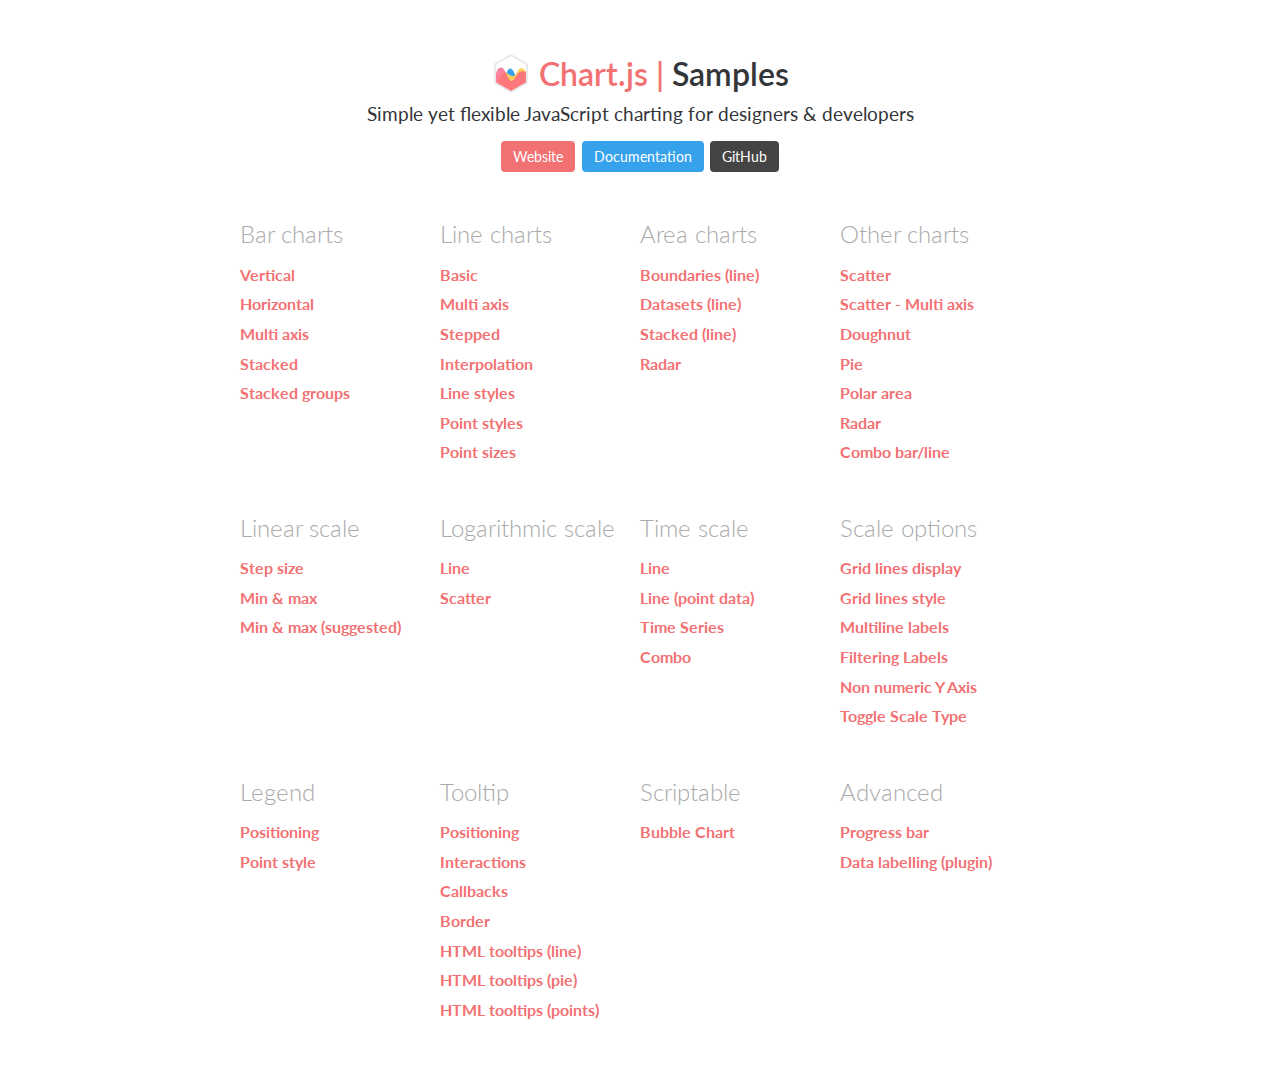
<file: force-app/main/default/staticresources/Chartjs/samples/index.html>
<!DOCTYPE html>
<html lang="en-US">
<head>
	<meta charset="utf-8">
	<meta http-equiv="X-UA-Compatible" content="IE=Edge">
	<meta name="viewport" content="width=device-width, initial-scale=1">
	<link rel="stylesheet" type="text/css" href="style.css">
	<link rel="icon" href="favicon.ico">
	<script src="samples.js"></script>
	<script src="utils.js"></script>
	<title>Chart.js samples</title>
</head>
<body>
	<div class="content">
		<div class="header">
			<div class="chartjs-title">Samples</div>
			<div class="chartjs-caption">Simple yet flexible JavaScript charting for designers &amp; developers</div>
			<div class="chartjs-links">
				<a class="btn btn-chartjs" href="http://www.chartjs.org">Website</a>
				<a class="btn btn-docs" href="http://www.chartjs.org/docs">Documentation</a>
				<a class="btn btn-gh" href="https://github.com/chartjs/Chart.js">GitHub</a>
			</div>
		</div>

		<div id="categories" class="samples-categories"></div>
	</div>

	<script>
		function createCategory(item) {
			var el = document.createElement('div');
			el.className = 'samples-category';
			el.innerHTML =
				'<div class="title">' + item.title + '</div>' +
				'<div class="items"></div>';
			return el;
		}

		function createEntry(item) {
			var el = document.createElement('div');
			el.className = 'samples-entry';
			el.innerHTML = '<a class="title" href="' + item.path + '">' + item.title + '</a>';
			return el;
		}

		var categories = document.getElementById('categories');
		Samples.items.forEach(function(item) {
			var category = createCategory(item);
			var children = category.getElementsByClassName('items')[0];

			(item.items || []).forEach(function(item2) {
				children.appendChild(createEntry(item2));
			});

			categories.appendChild(category);
		});
	</script>
</body>
</html>
</file>
<file: force-app/main/default/staticresources/Chartjs/samples/style.css>
@import url('https://maxcdn.bootstrapcdn.com/font-awesome/4.7.0/css/font-awesome.min.css');
@import url('https://fonts.googleapis.com/css?family=Lato:100,300,400,700,900');

body, html {
	color: #333538;
	font-family: 'Lato', sans-serif;
	line-height: 1.6;
	padding: 0;
	margin: 0;
}

a {
	color: #f27173;
	text-decoration: none;
}

a:hover {
	color: #e25f5f;
	text-decoration: underline;
}

.content {
	max-width: 800px;
	margin: auto;
	padding: 16px 32px;
}

.header {
	text-align: center;
	padding: 32px 0;
}

.wrapper {
	min-height: 400px;
	padding: 16px 0;
	position: relative;
}

.wrapper.col-2 {
	display: inline-block;
	min-height: 256px;
	width: 49%;
}

@media (max-width: 400px) {
	.wrapper.col-2 {
		width: 100%
	}
}

.wrapper canvas {
	-moz-user-select: none;
	-webkit-user-select: none;
	-ms-user-select: none;
}

.toolbar {
	display: flex;
}

.toolbar > * {
	margin: 0 8px 0 0;
}

.btn {
	background-color: #aaa;
	border-radius: 4px;
	color: white;
	padding: 0.25rem 0.75rem;
}

.btn .fa {
	font-size: 1rem;
}

.btn:hover {
	background-color: #888;
	color: white;
	text-decoration: none;
}

.btn-chartjs { background-color: #f27173; }
.btn-chartjs:hover { background-color: #e25f5f; }
.btn-docs:hover { background-color: #2793db; }
.btn-docs { background-color: #36A2EB; }
.btn-docs:hover { background-color: #2793db; }
.btn-gh { background-color: #444; }
.btn-gh:hover { background-color: #333; }

.btn-on {
	border-style: inset;
}

.chartjs-title {
	font-size: 2rem;
	font-weight: 600;
	white-space: nowrap;
}

.chartjs-title::before {
	background-image: url(logo.svg);
	background-position: left center;
	background-repeat: no-repeat;
	background-size: 40px;
	content: 'Chart.js | ';
	color: #f27173;
	font-weight: 600;
	padding-left: 48px;
}

.chartjs-caption {
	font-size: 1.2rem;
}

.chartjs-links {
	display: flex;
	justify-content: center;
	padding: 8px 0;
}

.chartjs-links a {
	align-items: center;
	display: flex;
	font-size: 0.9rem;
	margin: 0.2rem;
}

.chartjs-links .fa:before {
	margin-right: 0.5em;
}

.samples-category {
	display: inline-block;
	margin-bottom: 32px;
	vertical-align: top;
	width: 25%;
}

.samples-category > .title {
	color: #aaa;
	font-weight: 300;
	font-size: 1.5rem;
}

.samples-category:hover > .title {
	color: black;
}

.samples-category > .items {
	padding: 8px 0;
}

.samples-entry {
	padding: 0 0 4px 0;
}

.samples-entry > .title {
	font-weight: 700;
}

@media (max-width: 640px) {
	.samples-category { width: 33%; }
}

@media (max-width: 512px) {
	.samples-category { width: 50%; }
}

@media (max-width: 420px) {
	.chartjs-caption { font-size: 1.05rem; }
	.chartjs-title::before { content: ''; }
	.chartjs-links a { flex-direction: column; }
	.chartjs-links .fa { margin: 0 }
	.samples-category { width: 100%; }
}

.analyser table {
	color: #333;
	font-size: 0.9rem;
	margin: 8px 0;
	width: 100%
}

.analyser th {
	background-color: #f0f0f0;
	padding: 2px;
}

.analyser td {
	padding: 2px;
	text-align: center;
}
</file>
